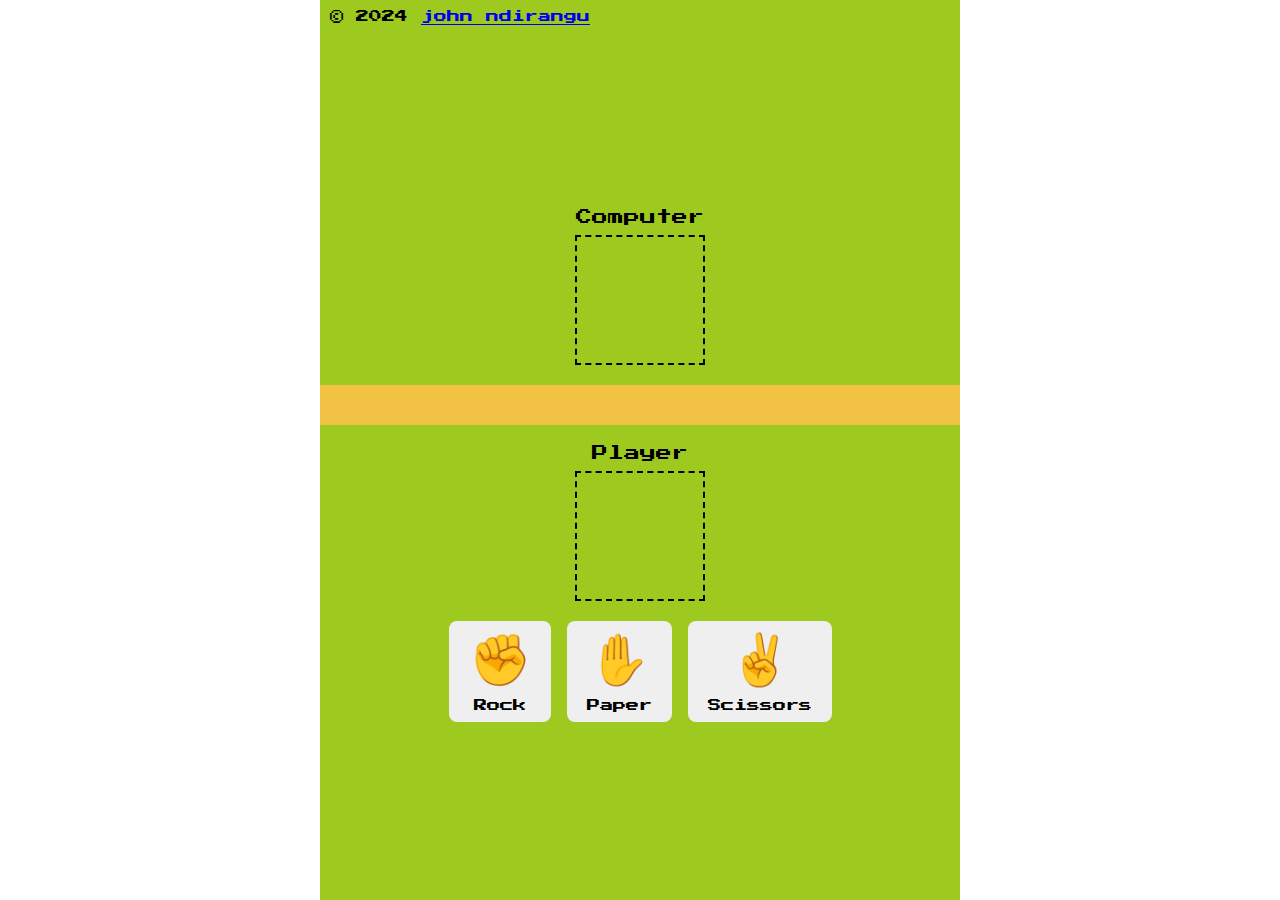
<file: index.html>
<!DOCTYPE html>
<html lang="en">
<head>
    <meta charset="UTF-8">
    <meta name="viewport" content="width=device-width, initial-scale=1.0">
    <title>rock paper scissors</title>
    <link rel="stylesheet" href="style.css">
</head>
<body>
    <body>
        <div id="app">
          <div class="main-area">
            <div class="game-header">
              <p class="copyright">
                &copy; 2024
                <a href="https://johnndi/github" target="_blank"
                  >john ndirangu</a
                >
              </p>
              
              <p class="scoreboard" id="scoreboard"></p>
            </div>
            <div class="player-box u-marg-top" id="computer-box">
              <p class="player-box--title">Computer</p>
              <p class="emoji" id="computer-choice-emoji"></p>
            </div>
            <p class="winner-announcement" id="winner-announcement"></p>
            <div class="player-box" id="player-box">
              <p class="player-box--title">Player</p>
              <p class="emoji" id="player-choice-emoji"></p>
            </div>
          </div>
          <div class="scoreboard"></div>
          <div class="user-choices">
            <button class="choice-button" id="rock-btn">
              <p class="button-emoji">✊</p>
              <p class="button-text">rock</p>
            </button>
            <button class="choice-button" id="paper-btn">
              <p class="button-emoji">✋</p>
              <p class="button-text">paper</p>
            </button>
            <button class="choice-button" id="scissors-btn">
              <p class="button-emoji">✌️</p>
              <p class="button-text">scissors</p>
            </button>
          </div>
        </div>
      
    
     <script src="./main.js"></script> 
</body>
</html>
</file>
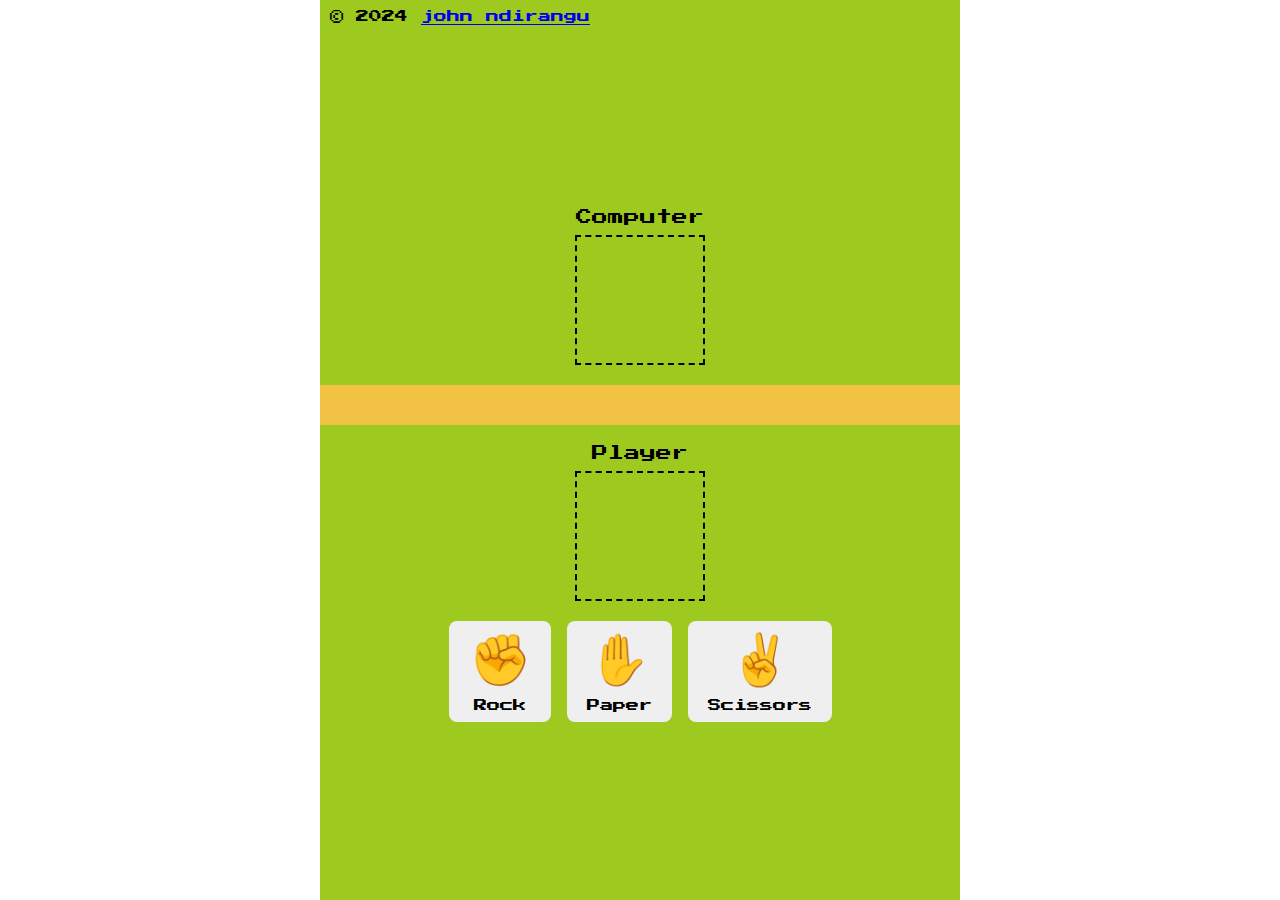
<file: rock paper/index.html>
<!DOCTYPE html>
<html lang="en">
<head>
    <meta charset="UTF-8">
    <meta name="viewport" content="width=device-width, initial-scale=1.0">
    <title>rock paper scissors</title>
    <link rel="stylesheet" href="style.css">
</head>
<body>
    <body>
        <div id="app">
          <div class="main-area">
            <div class="game-header">
              <p class="copyright">
                &copy; 2024
                <a href="https://johnndi/github" target="_blank"
                  >john ndirangu</a
                >
              </p>
              
              <p class="scoreboard" id="scoreboard"></p>
            </div>
            <div class="player-box u-marg-top" id="computer-box">
              <p class="player-box--title">Computer</p>
              <p class="emoji" id="computer-choice-emoji"></p>
            </div>
            <p class="winner-announcement" id="winner-announcement"></p>
            <div class="player-box" id="player-box">
              <p class="player-box--title">Player</p>
              <p class="emoji" id="player-choice-emoji"></p>
            </div>
          </div>
          <div class="scoreboard"></div>
          <div class="user-choices">
            <button class="choice-button" id="rock-btn">
              <p class="button-emoji">✊</p>
              <p class="button-text">rock</p>
            </button>
            <button class="choice-button" id="paper-btn">
              <p class="button-emoji">✋</p>
              <p class="button-text">paper</p>
            </button>
            <button class="choice-button" id="scissors-btn">
              <p class="button-emoji">✌️</p>
              <p class="button-text">scissors</p>
            </button>
          </div>
        </div>
      
    
     <script type="module" src="main.js"></script> 
</body>
</html>
</file>
<file: style.css>
@import"https://fonts.googleapis.com/css?family=Press+Start+2P&display=swap";*,*:after,*:before {
    margin: 0;
    padding: 0;
    box-sizing: border-box
}

html {
    font-size: 62.5%
}

body {
    font-family: sans-serif;
    font-size: 1.6rem;
    font-family: "Press Start 2P",sans-serif
}

.u-marg-top {
    margin-top: 3rem
}

#app {
    display: flex;
    flex-direction: column;
    justify-content: center;
    align-items: center;
    min-height: 100vh;
    background-color: #9ec91e;
    width: 50vw;
    height:max-content;
    margin: 0 auto;
    position: relative;
}

.main-area {
    width: 100%
}

.game-header {
    display: flex;
    align-items: center;
    justify-content: space-between;
    margin-bottom: 1rem;
    padding: 1rem;
    position: absolute;
    top: 0;
    left: 0;
    width: 100%
}

.scoreboard,.copyright {
    font-size: 1.3rem
}

@media screen and (max-width: 28.125em) {
    .game-header {
        flex-direction:column;
        justify-content: center;
        align-items: center;
        gap: 1rem
    }
}

.emoji {
    font-size: 10rem;
    --size: 13rem;
    width: var(--size);
    height: var(--size);
    border: 2px dashed black;
    display: flex;
    flex-direction: column;
    justify-content: center;
    align-items: center;
    margin-top: 1rem
}

.player-box {
    display: flex;
    flex-direction: column;
    justify-content: center;
    align-items: center
}

.winner-announcement {
    margin: 2rem auto;
    padding: 2rem 1rem;
    background-color: #f2c244;
    width: 100%;
    text-align: center;
    text-transform: uppercase;
    font-size: 1.8rem
}

.user-choices {
    margin-top: 2rem
}

.choice-button {
    padding: 1rem 2rem;
    outline: none;
    border: none;
    border-radius: 8px;
    cursor: pointer
}

.button-emoji {
    font-size: 5rem;
    margin-bottom: 1rem
}

.button-text {
    font-family: "Press Start 2P",sans-serif;
    text-transform: capitalize
}

@media screen and (max-width: 56.25em) {
    #app {
        width:100vw
    }
}

@media screen and (max-width: 28.125em) {
    html {
        font-size:50%
    }
}

@media screen and (max-width: 21.875em) {
    .user-choices {
        display:flex;
        flex-direction: column;
        gap: 1rem
    }
}
</file>
<file: rock paper/style.css>
@import"https://fonts.googleapis.com/css?family=Press+Start+2P&display=swap";*,*:after,*:before {
    margin: 0;
    padding: 0;
    box-sizing: border-box
}

html {
    font-size: 62.5%
}

body {
    font-family: sans-serif;
    font-size: 1.6rem;
    font-family: "Press Start 2P",sans-serif
}

.u-marg-top {
    margin-top: 3rem
}

#app {
    display: flex;
    flex-direction: column;
    justify-content: center;
    align-items: center;
    min-height: 100vh;
    background-color: #9ec91e;
    width: 50vw;
    height:max-content;
    margin: 0 auto;
    position: relative;
}

.main-area {
    width: 100%
}

.game-header {
    display: flex;
    align-items: center;
    justify-content: space-between;
    margin-bottom: 1rem;
    padding: 1rem;
    position: absolute;
    top: 0;
    left: 0;
    width: 100%
}

.scoreboard,.copyright {
    font-size: 1.3rem
}

@media screen and (max-width: 28.125em) {
    .game-header {
        flex-direction:column;
        justify-content: center;
        align-items: center;
        gap: 1rem
    }
}

.emoji {
    font-size: 10rem;
    --size: 13rem;
    width: var(--size);
    height: var(--size);
    border: 2px dashed black;
    display: flex;
    flex-direction: column;
    justify-content: center;
    align-items: center;
    margin-top: 1rem
}

.player-box {
    display: flex;
    flex-direction: column;
    justify-content: center;
    align-items: center
}

.winner-announcement {
    margin: 2rem auto;
    padding: 2rem 1rem;
    background-color: #f2c244;
    width: 100%;
    text-align: center;
    text-transform: uppercase;
    font-size: 1.8rem
}

.user-choices {
    margin-top: 2rem
}

.choice-button {
    padding: 1rem 2rem;
    outline: none;
    border: none;
    border-radius: 8px;
    cursor: pointer
}

.button-emoji {
    font-size: 5rem;
    margin-bottom: 1rem
}

.button-text {
    font-family: "Press Start 2P",sans-serif;
    text-transform: capitalize
}

@media screen and (max-width: 56.25em) {
    #app {
        width:100vw
    }
}

@media screen and (max-width: 28.125em) {
    html {
        font-size:50%
    }
}

@media screen and (max-width: 21.875em) {
    .user-choices {
        display:flex;
        flex-direction: column;
        gap: 1rem
    }
}
</file>
